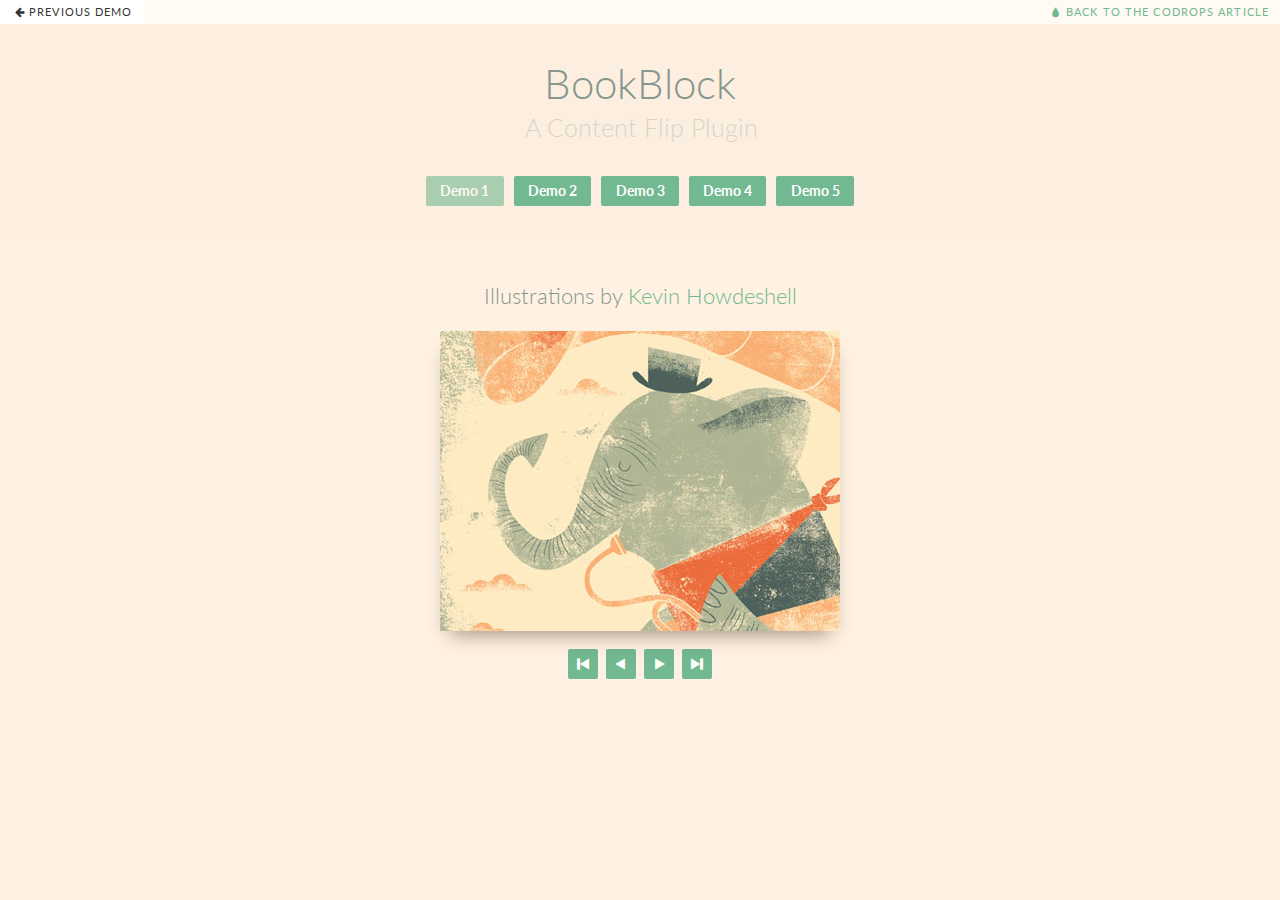
<file: libraries/BookBlock/index.html>
<!DOCTYPE html>
<html lang="en" class="no-js demo-1">
	<head>
		<meta charset="UTF-8" />
		<meta http-equiv="X-UA-Compatible" content="IE=edge,chrome=1"> 
		<meta name="viewport" content="width=device-width, initial-scale=1.0"> 
		<title>BookBlock: A Content Flip Plugin - Demo 1</title>
		<meta name="description" content="Bookblock: A Content Flip Plugin - Demo 1" />
		<meta name="keywords" content="javascript, jquery, plugin, css3, flip, page, 3d, booklet, book, perspective" />
		<meta name="author" content="Codrops" />
		<link rel="shortcut icon" href="../favicon.ico"> 
		<link rel="stylesheet" type="text/css" href="css/default.css" />
		<link rel="stylesheet" type="text/css" href="css/bookblock.css" />
		<!-- custom demo style -->
		<link rel="stylesheet" type="text/css" href="css/demo1.css" />
		<script src="js/modernizr.custom.js"></script>
	</head>
	<body>
		<div class="container">
			<!-- Top Navigation -->
			<div class="codrops-top clearfix">
				<a class="codrops-icon codrops-icon-prev" href="http://tympanus.net/codrops/2012/08/29/multiple-area-charts-with-d3-js/"><span>Previous Demo</span></a>
				<span class="right"><a class="codrops-icon codrops-icon-drop" href="http://tympanus.net/codrops/2012/09/03/bookblock-a-content-flip-plugin/"><span>Back to the Codrops Article</span></a></span>
			</div>
			<header>
				<h1>BookBlock <span>A Content Flip Plugin</span></h1>	
				<nav class="codrops-demos">
					<a class="current-demo" href="index.html">Demo 1</a>
					<a href="index2.html">Demo 2</a>
					<a href="index3.html">Demo 3</a>
					<a href="index4.html">Demo 4</a>
					<a href="index5.html">Demo 5</a>
				</nav>
			</header>
			<div class="main clearfix">
				<div class="bb-custom-wrapper">
					<h3>Illustrations by <a href="http://dribbble.com/kevinhowdeshell">Kevin Howdeshell</a></h3>
					<div id="bb-bookblock" class="bb-bookblock">
						<div class="bb-item">
							<a href="http://drbl.in/bKVq"><img src="images/demo1/1.jpg" alt="image01"/></a>
						</div>
						<div class="bb-item">
							<a href="http://drbl.in/ciTX"><img src="images/demo1/2.jpg" alt="image02"/></a>
						</div>
						<div class="bb-item">
							<a href="http://drbl.in/cLHx"><img src="images/demo1/3.jpg" alt="image03"/></a>
						</div>
						<div class="bb-item">
							<a href="http://drbl.in/bAfn"><img src="images/demo1/4.jpg" alt="image04"/></a>
						</div>
						<div class="bb-item">
							<a href="http://drbl.in/dcbE"><img src="images/demo1/5.jpg" alt="image05"/></a>
						</div>
					</div>
					<nav>
						<a id="bb-nav-first" href="#" class="bb-custom-icon bb-custom-icon-first">First page</a>
						<a id="bb-nav-prev" href="#" class="bb-custom-icon bb-custom-icon-arrow-left">Previous</a>
						<a id="bb-nav-next" href="#" class="bb-custom-icon bb-custom-icon-arrow-right">Next</a>
						<a id="bb-nav-last" href="#" class="bb-custom-icon bb-custom-icon-last">Last page</a>
					</nav>
				</div>
			</div>
		</div><!-- /container -->
		<script src="https://ajax.googleapis.com/ajax/libs/jquery/1.9.1/jquery.min.js"></script>
		<script src="js/jquerypp.custom.js"></script>
		<script src="js/jquery.bookblock.js"></script>
		<script>
			var Page = (function() {
				
				var config = {
						$bookBlock : $( '#bb-bookblock' ),
						$navNext : $( '#bb-nav-next' ),
						$navPrev : $( '#bb-nav-prev' ),
						$navFirst : $( '#bb-nav-first' ),
						$navLast : $( '#bb-nav-last' )
					},
					init = function() {
						config.$bookBlock.bookblock( {
							speed : 800,
							shadowSides : 0.8,
							shadowFlip : 0.7
						} );
						initEvents();
					},
					initEvents = function() {
						
						var $slides = config.$bookBlock.children();

						// add navigation events
						config.$navNext.on( 'click touchstart', function() {
							config.$bookBlock.bookblock( 'next' );
							return false;
						} );

						config.$navPrev.on( 'click touchstart', function() {
							config.$bookBlock.bookblock( 'prev' );
							return false;
						} );

						config.$navFirst.on( 'click touchstart', function() {
							config.$bookBlock.bookblock( 'first' );
							return false;
						} );

						config.$navLast.on( 'click touchstart', function() {
							config.$bookBlock.bookblock( 'last' );
							return false;
						} );
						
						// add swipe events
						$slides.on( {
							'swipeleft' : function( event ) {
								config.$bookBlock.bookblock( 'next' );
								return false;
							},
							'swiperight' : function( event ) {
								config.$bookBlock.bookblock( 'prev' );
								return false;
							}
						} );

						// add keyboard events
						$( document ).keydown( function(e) {
							var keyCode = e.keyCode || e.which,
								arrow = {
									left : 37,
									up : 38,
									right : 39,
									down : 40
								};

							switch (keyCode) {
								case arrow.left:
									config.$bookBlock.bookblock( 'prev' );
									break;
								case arrow.right:
									config.$bookBlock.bookblock( 'next' );
									break;
							}
						} );
					};

					return { init : init };

			})();
		</script>
		<script>
				Page.init();
		</script>
	</body>
</html>
</file>
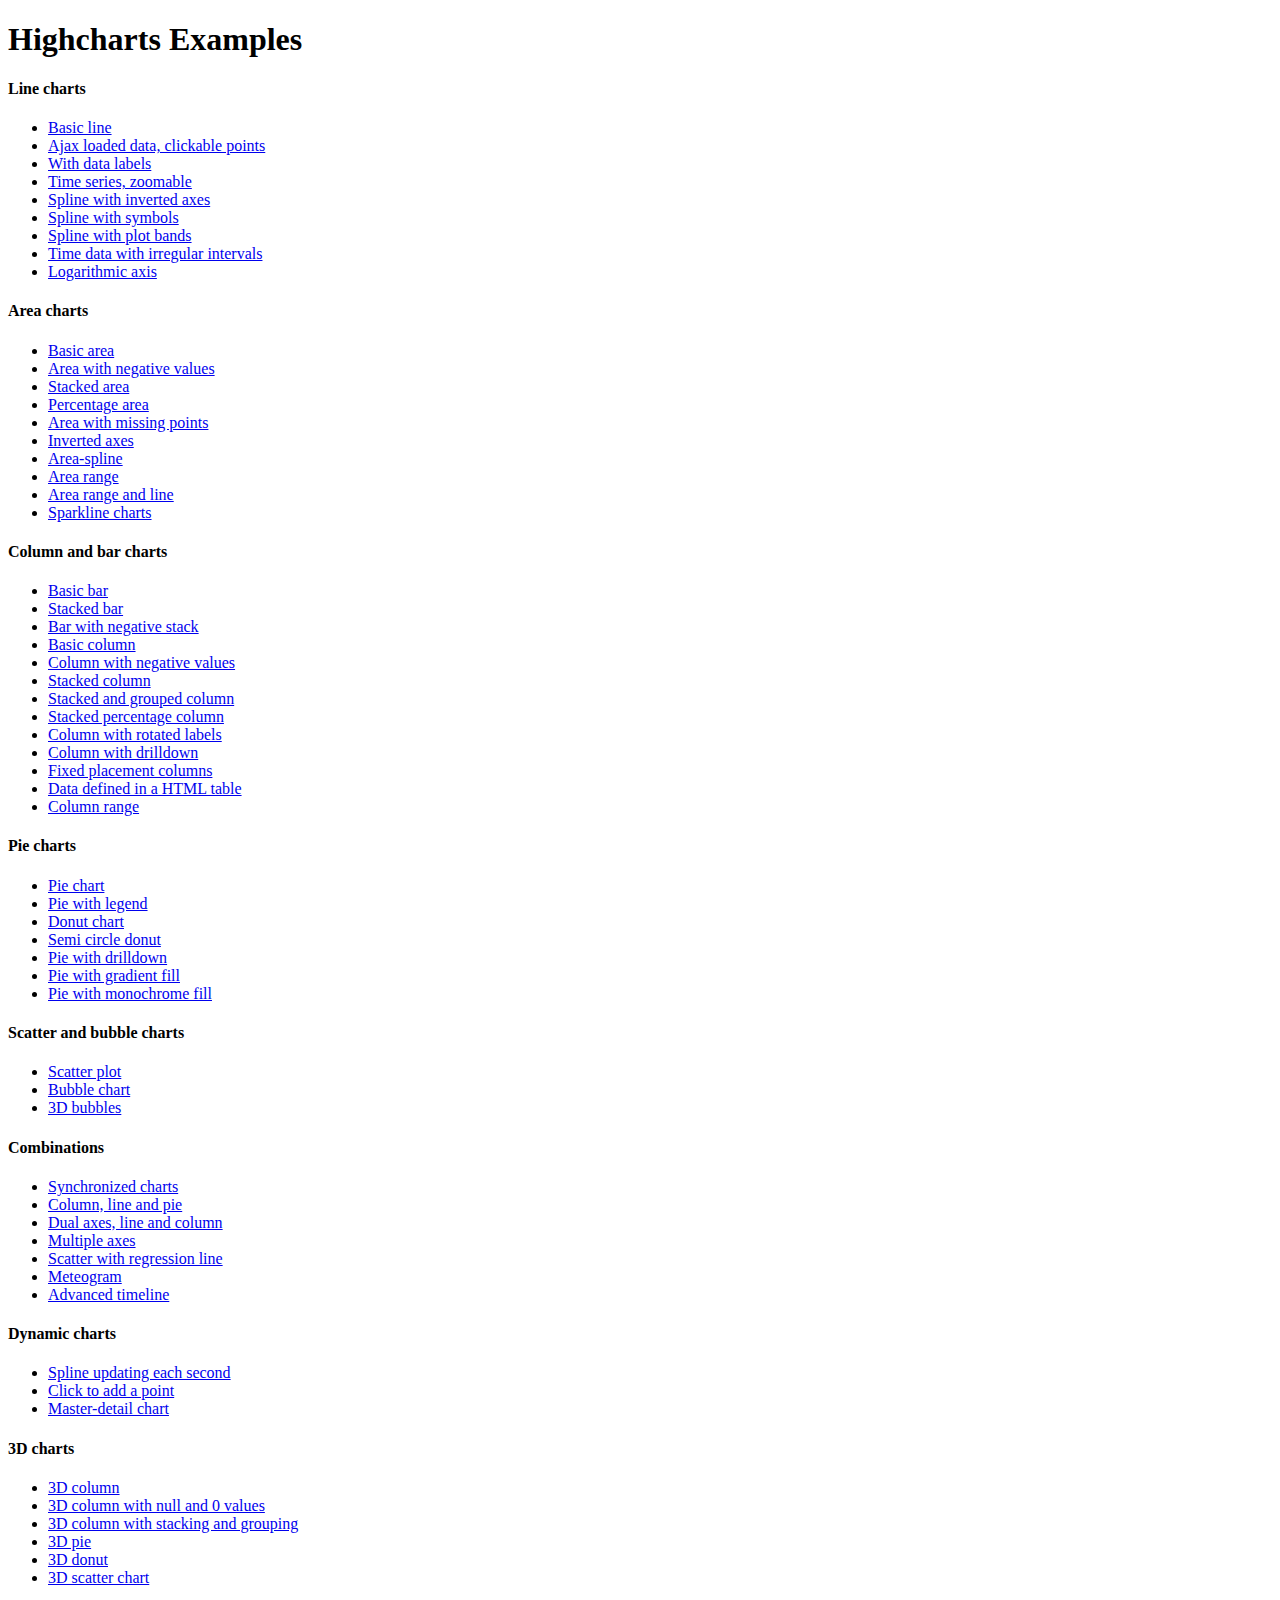
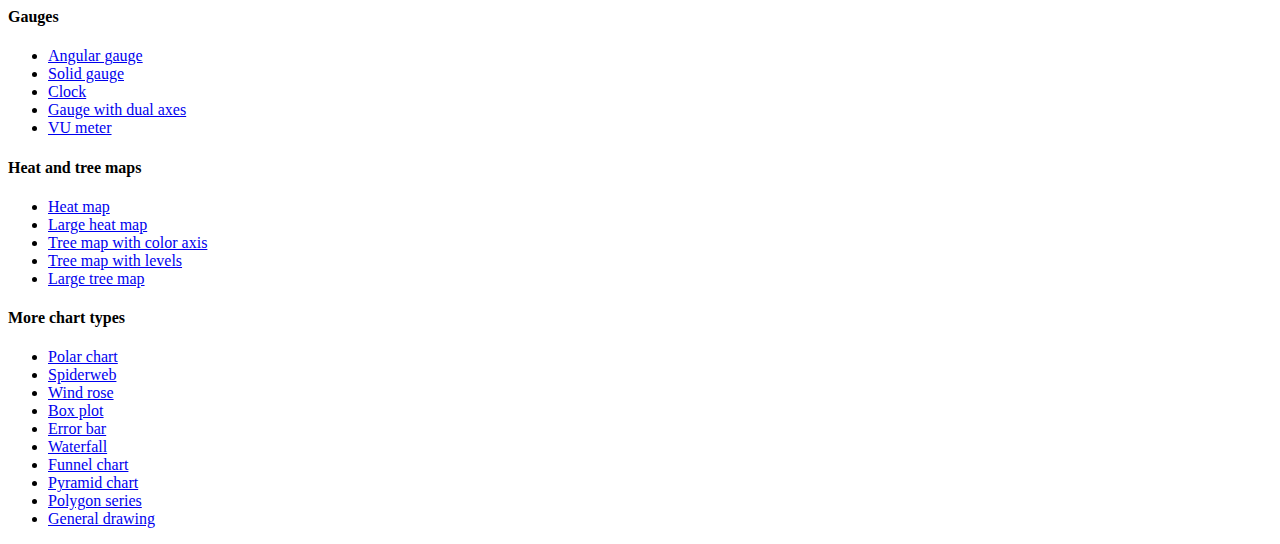
<file: libraries/highcharts-4.1.9/index.htm>
<!DOCTYPE HTML PUBLIC "-//W3C//DTD HTML 4.01//EN" "http://www.w3.org/TR/html4/strict.dtd">
<html>
	<head>
		<meta http-equiv="Content-Type" content="text/html; charset=utf-8" />
		<title>Highcharts Examples</title>
	</head>
	<body>
		<h1>Highcharts Examples</h1>
		<h4>Line charts</h4>
		<ul>
			<li><a href="examples/line-basic/index.htm">Basic line</a></li>
			<li><a href="examples/line-ajax/index.htm">Ajax loaded data, clickable points</a></li>
			<li><a href="examples/line-labels/index.htm">With data labels</a></li>
			<li><a href="examples/line-time-series/index.htm">Time series, zoomable</a></li>
			<li><a href="examples/spline-inverted/index.htm">Spline with inverted axes</a></li>
			<li><a href="examples/spline-symbols/index.htm">Spline with symbols</a></li>
			<li><a href="examples/spline-plot-bands/index.htm">Spline with plot bands</a></li>
			<li><a href="examples/spline-irregular-time/index.htm">Time data with irregular intervals</a></li>
			<li><a href="examples/line-log-axis/index.htm">Logarithmic axis</a></li>
		</ul>
		<h4>Area charts</h4>
		<ul>
			<li><a href="examples/area-basic/index.htm">Basic area</a></li>
			<li><a href="examples/area-negative/index.htm">Area with negative values</a></li>
			<li><a href="examples/area-stacked/index.htm">Stacked area</a></li>
			<li><a href="examples/area-stacked-percent/index.htm">Percentage area</a></li>
			<li><a href="examples/area-missing/index.htm">Area with missing points</a></li>
			<li><a href="examples/area-inverted/index.htm">Inverted axes</a></li>
			<li><a href="examples/areaspline/index.htm">Area-spline</a></li>
			<li><a href="examples/arearange/index.htm">Area range</a></li>
			<li><a href="examples/arearange-line/index.htm">Area range and line</a></li>
			<li><a href="examples/sparkline/index.htm">Sparkline charts</a></li>
		</ul>
		<h4>Column and bar charts</h4>
		<ul>
			<li><a href="examples/bar-basic/index.htm">Basic bar</a></li>
			<li><a href="examples/bar-stacked/index.htm">Stacked bar</a></li>
			<li><a href="examples/bar-negative-stack/index.htm">Bar with negative stack</a></li>
			<li><a href="examples/column-basic/index.htm">Basic column</a></li>
			<li><a href="examples/column-negative/index.htm">Column with negative values</a></li>
			<li><a href="examples/column-stacked/index.htm">Stacked column</a></li>
			<li><a href="examples/column-stacked-and-grouped/index.htm">Stacked and grouped column</a></li>
			<li><a href="examples/column-stacked-percent/index.htm">Stacked percentage column</a></li>
			<li><a href="examples/column-rotated-labels/index.htm">Column with rotated labels</a></li>
			<li><a href="examples/column-drilldown/index.htm">Column with drilldown</a></li>
			<li><a href="examples/column-placement/index.htm">Fixed placement columns</a></li>
			<li><a href="examples/column-parsed/index.htm">Data defined in a HTML table</a></li>
			<li><a href="examples/columnrange/index.htm">Column range</a></li>
		</ul>
		<h4>Pie charts</h4>
		<ul>
			<li><a href="examples/pie-basic/index.htm">Pie chart</a></li>
			<li><a href="examples/pie-legend/index.htm">Pie with legend</a></li>
			<li><a href="examples/pie-donut/index.htm">Donut chart</a></li>
			<li><a href="examples/pie-semi-circle/index.htm">Semi circle donut</a></li>
			<li><a href="examples/pie-drilldown/index.htm">Pie with drilldown</a></li>
			<li><a href="examples/pie-gradient/index.htm">Pie with gradient fill</a></li>
			<li><a href="examples/pie-monochrome/index.htm">Pie with monochrome fill</a></li>
		</ul>
		<h4>Scatter and bubble charts</h4>
		<ul>
			<li><a href="examples/scatter/index.htm">Scatter plot</a></li>
			<li><a href="examples/bubble/index.htm">Bubble chart</a></li>
			<li><a href="examples/bubble-3d/index.htm">3D bubbles</a></li>
		</ul>
		<h4>Combinations</h4>
		<ul>
			<li><a href="examples/synchronized-charts/index.htm">Synchronized charts</a></li>
			<li><a href="examples/combo/index.htm">Column, line and pie</a></li>
			<li><a href="examples/combo-dual-axes/index.htm">Dual axes, line and column</a></li>
			<li><a href="examples/combo-multi-axes/index.htm">Multiple axes</a></li>
			<li><a href="examples/combo-regression/index.htm">Scatter with regression line</a></li>
			<li><a href="examples/combo-meteogram/index.htm">Meteogram</a></li>
			<li><a href="examples/combo-timeline/index.htm">Advanced timeline</a></li>
		</ul>
		<h4>Dynamic charts</h4>
		<ul>
			<li><a href="examples/dynamic-update/index.htm">Spline updating each second</a></li>
			<li><a href="examples/dynamic-click-to-add/index.htm">Click to add a point</a></li>
			<li><a href="examples/dynamic-master-detail/index.htm">Master-detail chart</a></li>
		</ul>
		<h4>3D charts</h4>
		<ul>
			<li><a href="examples/3d-column-interactive/index.htm">3D column</a></li>
			<li><a href="examples/3d-column-null-values/index.htm">3D column with null and 0 values</a></li>
			<li><a href="examples/3d-column-stacking-grouping/index.htm">3D column with stacking and grouping</a></li>
			<li><a href="examples/3d-pie/index.htm">3D pie</a></li>
			<li><a href="examples/3d-pie-donut/index.htm">3D donut</a></li>
			<li><a href="examples/3d-scatter-draggable/index.htm">3D scatter chart</a></li>
		</ul>
		<h4>Gauges</h4>
		<ul>
			<li><a href="examples/gauge-speedometer/index.htm">Angular gauge</a></li>
			<li><a href="examples/gauge-solid/index.htm">Solid gauge</a></li>
			<li><a href="examples/gauge-clock/index.htm">Clock</a></li>
			<li><a href="examples/gauge-dual/index.htm">Gauge with dual axes</a></li>
			<li><a href="examples/gauge-vu-meter/index.htm">VU meter</a></li>
		</ul>
		<h4>Heat and tree maps</h4>
		<ul>
			<li><a href="examples/heatmap/index.htm">Heat map</a></li>
			<li><a href="examples/heatmap-canvas/index.htm">Large heat map</a></li>
			<li><a href="examples/treemap-coloraxis/index.htm">Tree map with color axis</a></li>
			<li><a href="examples/treemap-with-levels/index.htm">Tree map with levels</a></li>
			<li><a href="examples/treemap-large-dataset/index.htm">Large tree map</a></li>
		</ul>
		<h4>More chart types</h4>
		<ul>
			<li><a href="examples/polar/index.htm">Polar chart</a></li>
			<li><a href="examples/polar-spider/index.htm">Spiderweb</a></li>
			<li><a href="examples/polar-wind-rose/index.htm">Wind rose</a></li>
			<li><a href="examples/box-plot/index.htm">Box plot</a></li>
			<li><a href="examples/error-bar/index.htm">Error bar</a></li>
			<li><a href="examples/waterfall/index.htm">Waterfall</a></li>
			<li><a href="examples/funnel/index.htm">Funnel chart</a></li>
			<li><a href="examples/pyramid/index.htm">Pyramid chart</a></li>
			<li><a href="examples/polygon/index.htm">Polygon series</a></li>
			<li><a href="examples/renderer/index.htm">General drawing</a></li>
		</ul>
	</body>
</html>
</file>
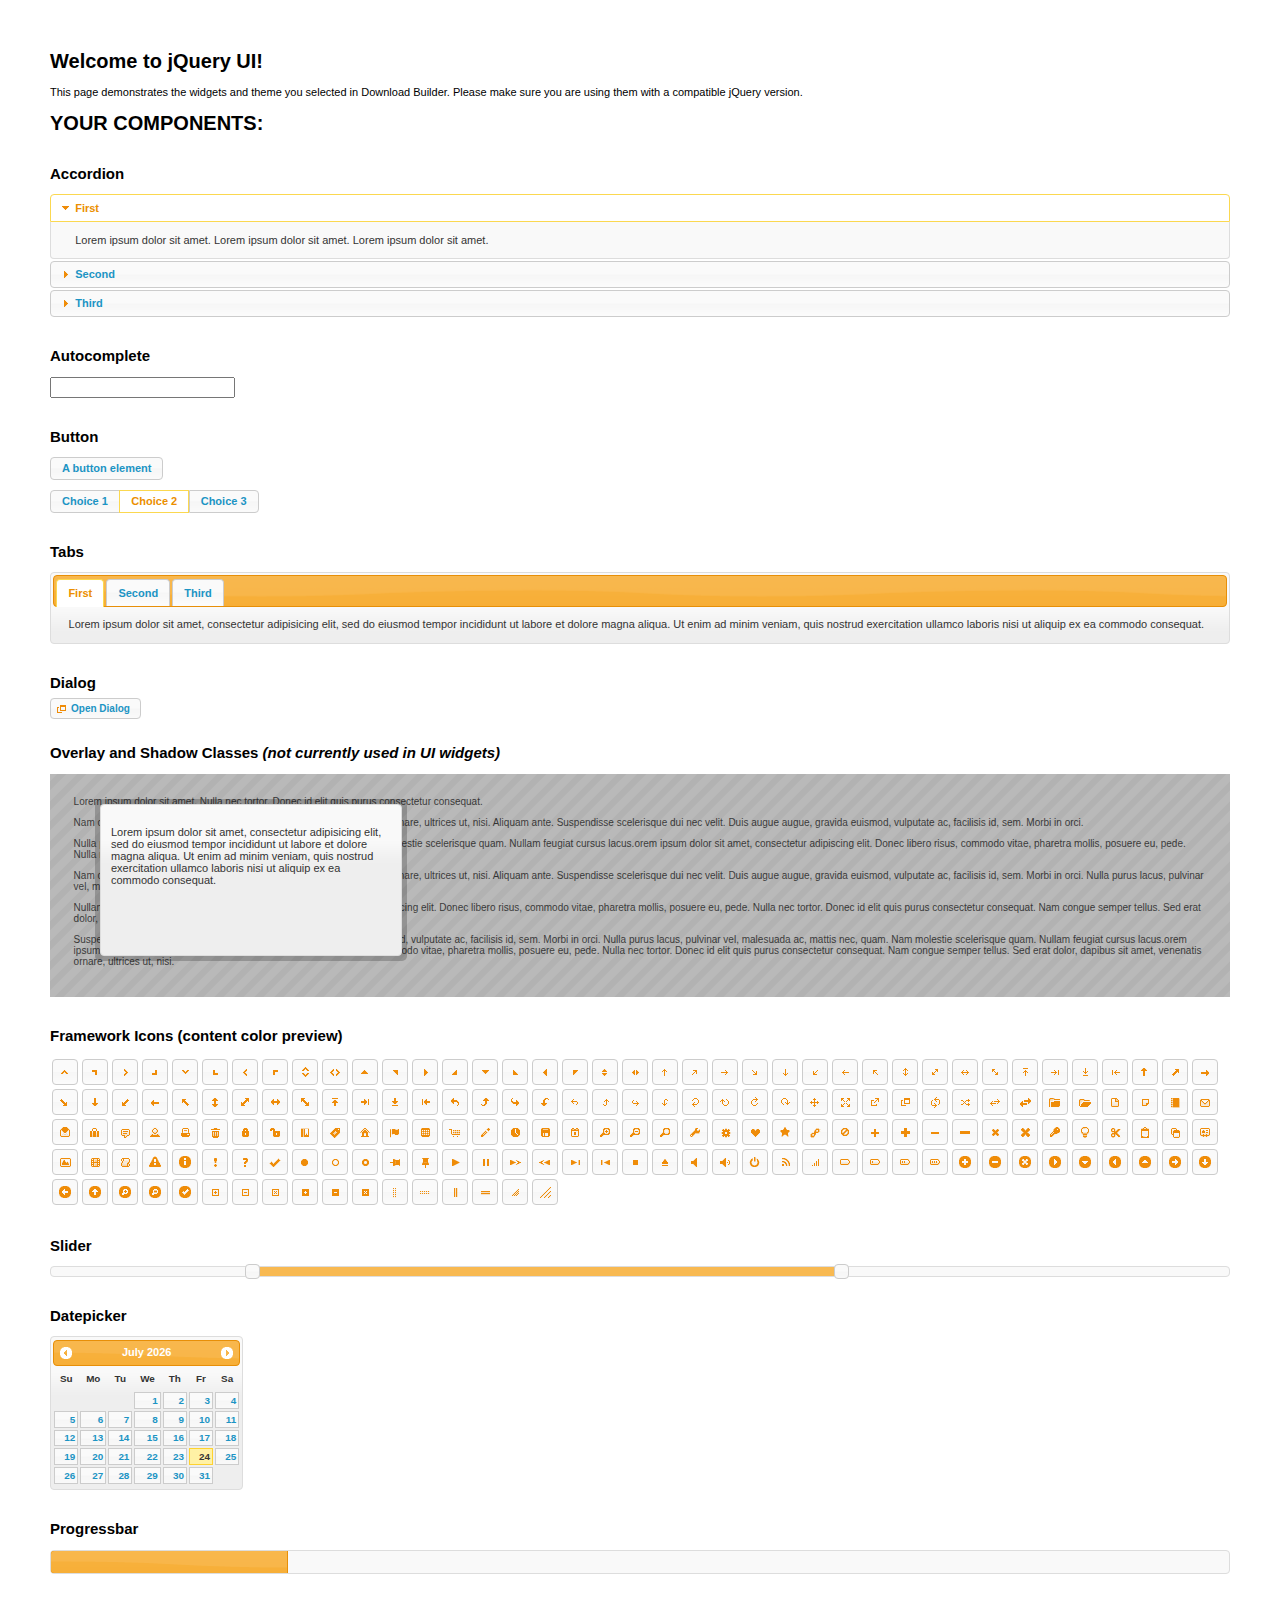
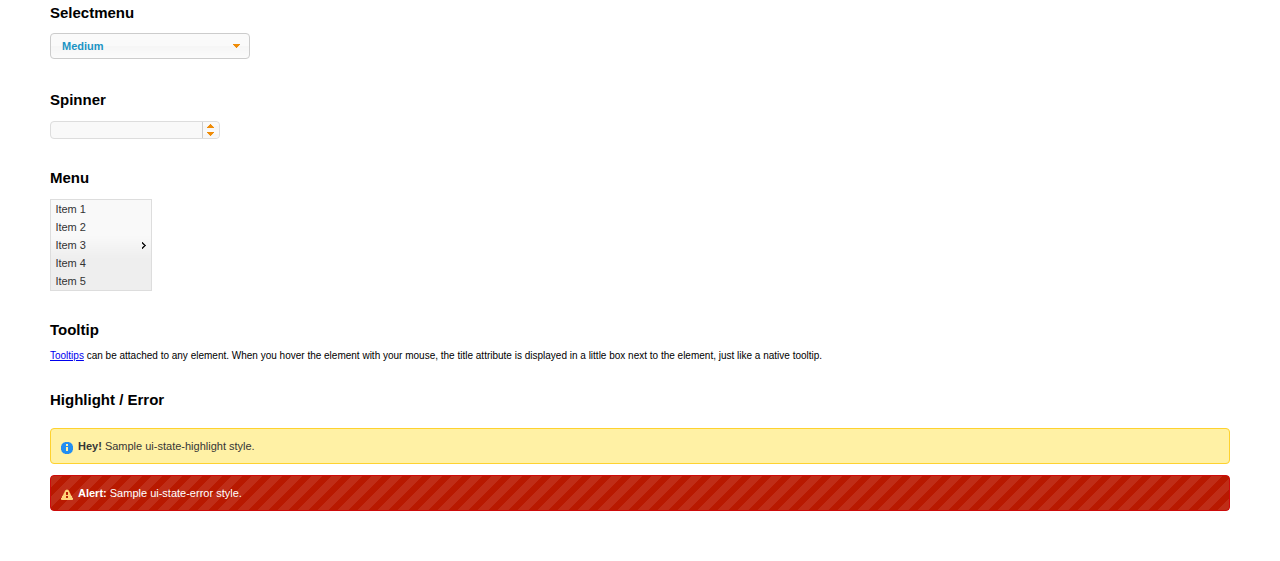
<file: libraries/jquery-ui/index.html>
<!doctype html>
<html lang="us">
<head>
	<meta charset="utf-8">
	<title>jQuery UI Example Page</title>
	<link href="jquery-ui.css" rel="stylesheet">
	<style>
	body{
		font: 62.5% "Trebuchet MS", sans-serif;
		margin: 50px;
	}
	.demoHeaders {
		margin-top: 2em;
	}
	#dialog-link {
		padding: .4em 1em .4em 20px;
		text-decoration: none;
		position: relative;
	}
	#dialog-link span.ui-icon {
		margin: 0 5px 0 0;
		position: absolute;
		left: .2em;
		top: 50%;
		margin-top: -8px;
	}
	#icons {
		margin: 0;
		padding: 0;
	}
	#icons li {
		margin: 2px;
		position: relative;
		padding: 4px 0;
		cursor: pointer;
		float: left;
		list-style: none;
	}
	#icons span.ui-icon {
		float: left;
		margin: 0 4px;
	}
	.fakewindowcontain .ui-widget-overlay {
		position: absolute;
	}
	select {
		width: 200px;
	}
	</style>
</head>
<body>

<h1>Welcome to jQuery UI!</h1>

<div class="ui-widget">
	<p>This page demonstrates the widgets and theme you selected in Download Builder. Please make sure you are using them with a compatible jQuery version.</p>
</div>

<h1>YOUR COMPONENTS:</h1>


<!-- Accordion -->
<h2 class="demoHeaders">Accordion</h2>
<div id="accordion">
	<h3>First</h3>
	<div>Lorem ipsum dolor sit amet. Lorem ipsum dolor sit amet. Lorem ipsum dolor sit amet.</div>
	<h3>Second</h3>
	<div>Phasellus mattis tincidunt nibh.</div>
	<h3>Third</h3>
	<div>Nam dui erat, auctor a, dignissim quis.</div>
</div>



<!-- Autocomplete -->
<h2 class="demoHeaders">Autocomplete</h2>
<div>
	<input id="autocomplete" title="type &quot;a&quot;">
</div>



<!-- Button -->
<h2 class="demoHeaders">Button</h2>
<button id="button">A button element</button>
<form style="margin-top: 1em;">
	<div id="radioset">
		<input type="radio" id="radio1" name="radio"><label for="radio1">Choice 1</label>
		<input type="radio" id="radio2" name="radio" checked="checked"><label for="radio2">Choice 2</label>
		<input type="radio" id="radio3" name="radio"><label for="radio3">Choice 3</label>
	</div>
</form>



<!-- Tabs -->
<h2 class="demoHeaders">Tabs</h2>
<div id="tabs">
	<ul>
		<li><a href="#tabs-1">First</a></li>
		<li><a href="#tabs-2">Second</a></li>
		<li><a href="#tabs-3">Third</a></li>
	</ul>
	<div id="tabs-1">Lorem ipsum dolor sit amet, consectetur adipisicing elit, sed do eiusmod tempor incididunt ut labore et dolore magna aliqua. Ut enim ad minim veniam, quis nostrud exercitation ullamco laboris nisi ut aliquip ex ea commodo consequat.</div>
	<div id="tabs-2">Phasellus mattis tincidunt nibh. Cras orci urna, blandit id, pretium vel, aliquet ornare, felis. Maecenas scelerisque sem non nisl. Fusce sed lorem in enim dictum bibendum.</div>
	<div id="tabs-3">Nam dui erat, auctor a, dignissim quis, sollicitudin eu, felis. Pellentesque nisi urna, interdum eget, sagittis et, consequat vestibulum, lacus. Mauris porttitor ullamcorper augue.</div>
</div>



<!-- Dialog NOTE: Dialog is not generated by UI in this demo so it can be visually styled in themeroller-->
<h2 class="demoHeaders">Dialog</h2>
<p><a href="#" id="dialog-link" class="ui-state-default ui-corner-all"><span class="ui-icon ui-icon-newwin"></span>Open Dialog</a></p>

<h2 class="demoHeaders">Overlay and Shadow Classes <em>(not currently used in UI widgets)</em></h2>
<div style="position: relative; width: 96%; height: 200px; padding:1% 2%; overflow:hidden;" class="fakewindowcontain">
	<p>Lorem ipsum dolor sit amet,  Nulla nec tortor. Donec id elit quis purus consectetur consequat. </p><p>Nam congue semper tellus. Sed erat dolor, dapibus sit amet, venenatis ornare, ultrices ut, nisi. Aliquam ante. Suspendisse scelerisque dui nec velit. Duis augue augue, gravida euismod, vulputate ac, facilisis id, sem. Morbi in orci. </p><p>Nulla purus lacus, pulvinar vel, malesuada ac, mattis nec, quam. Nam molestie scelerisque quam. Nullam feugiat cursus lacus.orem ipsum dolor sit amet, consectetur adipiscing elit. Donec libero risus, commodo vitae, pharetra mollis, posuere eu, pede. Nulla nec tortor. Donec id elit quis purus consectetur consequat. </p><p>Nam congue semper tellus. Sed erat dolor, dapibus sit amet, venenatis ornare, ultrices ut, nisi. Aliquam ante. Suspendisse scelerisque dui nec velit. Duis augue augue, gravida euismod, vulputate ac, facilisis id, sem. Morbi in orci. Nulla purus lacus, pulvinar vel, malesuada ac, mattis nec, quam. Nam molestie scelerisque quam. </p><p>Nullam feugiat cursus lacus.orem ipsum dolor sit amet, consectetur adipiscing elit. Donec libero risus, commodo vitae, pharetra mollis, posuere eu, pede. Nulla nec tortor. Donec id elit quis purus consectetur consequat. Nam congue semper tellus. Sed erat dolor, dapibus sit amet, venenatis ornare, ultrices ut, nisi. Aliquam ante. </p><p>Suspendisse scelerisque dui nec velit. Duis augue augue, gravida euismod, vulputate ac, facilisis id, sem. Morbi in orci. Nulla purus lacus, pulvinar vel, malesuada ac, mattis nec, quam. Nam molestie scelerisque quam. Nullam feugiat cursus lacus.orem ipsum dolor sit amet, consectetur adipiscing elit. Donec libero risus, commodo vitae, pharetra mollis, posuere eu, pede. Nulla nec tortor. Donec id elit quis purus consectetur consequat. Nam congue semper tellus. Sed erat dolor, dapibus sit amet, venenatis ornare, ultrices ut, nisi. </p>

	<!-- ui-dialog -->
	<div class="ui-overlay"><div class="ui-widget-overlay"></div><div class="ui-widget-shadow ui-corner-all" style="width: 302px; height: 152px; position: absolute; left: 50px; top: 30px;"></div></div>
	<div style="position: absolute; width: 280px; height: 130px;left: 50px; top: 30px; padding: 10px;" class="ui-widget ui-widget-content ui-corner-all">
		<div class="ui-dialog-content ui-widget-content" style="background: none; border: 0;">
			<p>Lorem ipsum dolor sit amet, consectetur adipisicing elit, sed do eiusmod tempor incididunt ut labore et dolore magna aliqua. Ut enim ad minim veniam, quis nostrud exercitation ullamco laboris nisi ut aliquip ex ea commodo consequat.</p>
		</div>
	</div>

</div>

<!-- ui-dialog -->
<div id="dialog" title="Dialog Title">
	<p>Lorem ipsum dolor sit amet, consectetur adipisicing elit, sed do eiusmod tempor incididunt ut labore et dolore magna aliqua. Ut enim ad minim veniam, quis nostrud exercitation ullamco laboris nisi ut aliquip ex ea commodo consequat.</p>
</div>



<h2 class="demoHeaders">Framework Icons (content color preview)</h2>
<ul id="icons" class="ui-widget ui-helper-clearfix">
	<li class="ui-state-default ui-corner-all" title=".ui-icon-carat-1-n"><span class="ui-icon ui-icon-carat-1-n"></span></li>
	<li class="ui-state-default ui-corner-all" title=".ui-icon-carat-1-ne"><span class="ui-icon ui-icon-carat-1-ne"></span></li>
	<li class="ui-state-default ui-corner-all" title=".ui-icon-carat-1-e"><span class="ui-icon ui-icon-carat-1-e"></span></li>
	<li class="ui-state-default ui-corner-all" title=".ui-icon-carat-1-se"><span class="ui-icon ui-icon-carat-1-se"></span></li>
	<li class="ui-state-default ui-corner-all" title=".ui-icon-carat-1-s"><span class="ui-icon ui-icon-carat-1-s"></span></li>
	<li class="ui-state-default ui-corner-all" title=".ui-icon-carat-1-sw"><span class="ui-icon ui-icon-carat-1-sw"></span></li>
	<li class="ui-state-default ui-corner-all" title=".ui-icon-carat-1-w"><span class="ui-icon ui-icon-carat-1-w"></span></li>
	<li class="ui-state-default ui-corner-all" title=".ui-icon-carat-1-nw"><span class="ui-icon ui-icon-carat-1-nw"></span></li>
	<li class="ui-state-default ui-corner-all" title=".ui-icon-carat-2-n-s"><span class="ui-icon ui-icon-carat-2-n-s"></span></li>
	<li class="ui-state-default ui-corner-all" title=".ui-icon-carat-2-e-w"><span class="ui-icon ui-icon-carat-2-e-w"></span></li>
	<li class="ui-state-default ui-corner-all" title=".ui-icon-triangle-1-n"><span class="ui-icon ui-icon-triangle-1-n"></span></li>
	<li class="ui-state-default ui-corner-all" title=".ui-icon-triangle-1-ne"><span class="ui-icon ui-icon-triangle-1-ne"></span></li>
	<li class="ui-state-default ui-corner-all" title=".ui-icon-triangle-1-e"><span class="ui-icon ui-icon-triangle-1-e"></span></li>
	<li class="ui-state-default ui-corner-all" title=".ui-icon-triangle-1-se"><span class="ui-icon ui-icon-triangle-1-se"></span></li>
	<li class="ui-state-default ui-corner-all" title=".ui-icon-triangle-1-s"><span class="ui-icon ui-icon-triangle-1-s"></span></li>
	<li class="ui-state-default ui-corner-all" title=".ui-icon-triangle-1-sw"><span class="ui-icon ui-icon-triangle-1-sw"></span></li>
	<li class="ui-state-default ui-corner-all" title=".ui-icon-triangle-1-w"><span class="ui-icon ui-icon-triangle-1-w"></span></li>
	<li class="ui-state-default ui-corner-all" title=".ui-icon-triangle-1-nw"><span class="ui-icon ui-icon-triangle-1-nw"></span></li>
	<li class="ui-state-default ui-corner-all" title=".ui-icon-triangle-2-n-s"><span class="ui-icon ui-icon-triangle-2-n-s"></span></li>
	<li class="ui-state-default ui-corner-all" title=".ui-icon-triangle-2-e-w"><span class="ui-icon ui-icon-triangle-2-e-w"></span></li>
	<li class="ui-state-default ui-corner-all" title=".ui-icon-arrow-1-n"><span class="ui-icon ui-icon-arrow-1-n"></span></li>
	<li class="ui-state-default ui-corner-all" title=".ui-icon-arrow-1-ne"><span class="ui-icon ui-icon-arrow-1-ne"></span></li>
	<li class="ui-state-default ui-corner-all" title=".ui-icon-arrow-1-e"><span class="ui-icon ui-icon-arrow-1-e"></span></li>
	<li class="ui-state-default ui-corner-all" title=".ui-icon-arrow-1-se"><span class="ui-icon ui-icon-arrow-1-se"></span></li>
	<li class="ui-state-default ui-corner-all" title=".ui-icon-arrow-1-s"><span class="ui-icon ui-icon-arrow-1-s"></span></li>
	<li class="ui-state-default ui-corner-all" title=".ui-icon-arrow-1-sw"><span class="ui-icon ui-icon-arrow-1-sw"></span></li>
	<li class="ui-state-default ui-corner-all" title=".ui-icon-arrow-1-w"><span class="ui-icon ui-icon-arrow-1-w"></span></li>
	<li class="ui-state-default ui-corner-all" title=".ui-icon-arrow-1-nw"><span class="ui-icon ui-icon-arrow-1-nw"></span></li>
	<li class="ui-state-default ui-corner-all" title=".ui-icon-arrow-2-n-s"><span class="ui-icon ui-icon-arrow-2-n-s"></span></li>
	<li class="ui-state-default ui-corner-all" title=".ui-icon-arrow-2-ne-sw"><span class="ui-icon ui-icon-arrow-2-ne-sw"></span></li>
	<li class="ui-state-default ui-corner-all" title=".ui-icon-arrow-2-e-w"><span class="ui-icon ui-icon-arrow-2-e-w"></span></li>
	<li class="ui-state-default ui-corner-all" title=".ui-icon-arrow-2-se-nw"><span class="ui-icon ui-icon-arrow-2-se-nw"></span></li>
	<li class="ui-state-default ui-corner-all" title=".ui-icon-arrowstop-1-n"><span class="ui-icon ui-icon-arrowstop-1-n"></span></li>
	<li class="ui-state-default ui-corner-all" title=".ui-icon-arrowstop-1-e"><span class="ui-icon ui-icon-arrowstop-1-e"></span></li>
	<li class="ui-state-default ui-corner-all" title=".ui-icon-arrowstop-1-s"><span class="ui-icon ui-icon-arrowstop-1-s"></span></li>
	<li class="ui-state-default ui-corner-all" title=".ui-icon-arrowstop-1-w"><span class="ui-icon ui-icon-arrowstop-1-w"></span></li>
	<li class="ui-state-default ui-corner-all" title=".ui-icon-arrowthick-1-n"><span class="ui-icon ui-icon-arrowthick-1-n"></span></li>
	<li class="ui-state-default ui-corner-all" title=".ui-icon-arrowthick-1-ne"><span class="ui-icon ui-icon-arrowthick-1-ne"></span></li>
	<li class="ui-state-default ui-corner-all" title=".ui-icon-arrowthick-1-e"><span class="ui-icon ui-icon-arrowthick-1-e"></span></li>
	<li class="ui-state-default ui-corner-all" title=".ui-icon-arrowthick-1-se"><span class="ui-icon ui-icon-arrowthick-1-se"></span></li>
	<li class="ui-state-default ui-corner-all" title=".ui-icon-arrowthick-1-s"><span class="ui-icon ui-icon-arrowthick-1-s"></span></li>
	<li class="ui-state-default ui-corner-all" title=".ui-icon-arrowthick-1-sw"><span class="ui-icon ui-icon-arrowthick-1-sw"></span></li>
	<li class="ui-state-default ui-corner-all" title=".ui-icon-arrowthick-1-w"><span class="ui-icon ui-icon-arrowthick-1-w"></span></li>
	<li class="ui-state-default ui-corner-all" title=".ui-icon-arrowthick-1-nw"><span class="ui-icon ui-icon-arrowthick-1-nw"></span></li>
	<li class="ui-state-default ui-corner-all" title=".ui-icon-arrowthick-2-n-s"><span class="ui-icon ui-icon-arrowthick-2-n-s"></span></li>
	<li class="ui-state-default ui-corner-all" title=".ui-icon-arrowthick-2-ne-sw"><span class="ui-icon ui-icon-arrowthick-2-ne-sw"></span></li>
	<li class="ui-state-default ui-corner-all" title=".ui-icon-arrowthick-2-e-w"><span class="ui-icon ui-icon-arrowthick-2-e-w"></span></li>
	<li class="ui-state-default ui-corner-all" title=".ui-icon-arrowthick-2-se-nw"><span class="ui-icon ui-icon-arrowthick-2-se-nw"></span></li>
	<li class="ui-state-default ui-corner-all" title=".ui-icon-arrowthickstop-1-n"><span class="ui-icon ui-icon-arrowthickstop-1-n"></span></li>
	<li class="ui-state-default ui-corner-all" title=".ui-icon-arrowthickstop-1-e"><span class="ui-icon ui-icon-arrowthickstop-1-e"></span></li>
	<li class="ui-state-default ui-corner-all" title=".ui-icon-arrowthickstop-1-s"><span class="ui-icon ui-icon-arrowthickstop-1-s"></span></li>
	<li class="ui-state-default ui-corner-all" title=".ui-icon-arrowthickstop-1-w"><span class="ui-icon ui-icon-arrowthickstop-1-w"></span></li>
	<li class="ui-state-default ui-corner-all" title=".ui-icon-arrowreturnthick-1-w"><span class="ui-icon ui-icon-arrowreturnthick-1-w"></span></li>
	<li class="ui-state-default ui-corner-all" title=".ui-icon-arrowreturnthick-1-n"><span class="ui-icon ui-icon-arrowreturnthick-1-n"></span></li>
	<li class="ui-state-default ui-corner-all" title=".ui-icon-arrowreturnthick-1-e"><span class="ui-icon ui-icon-arrowreturnthick-1-e"></span></li>
	<li class="ui-state-default ui-corner-all" title=".ui-icon-arrowreturnthick-1-s"><span class="ui-icon ui-icon-arrowreturnthick-1-s"></span></li>
	<li class="ui-state-default ui-corner-all" title=".ui-icon-arrowreturn-1-w"><span class="ui-icon ui-icon-arrowreturn-1-w"></span></li>
	<li class="ui-state-default ui-corner-all" title=".ui-icon-arrowreturn-1-n"><span class="ui-icon ui-icon-arrowreturn-1-n"></span></li>
	<li class="ui-state-default ui-corner-all" title=".ui-icon-arrowreturn-1-e"><span class="ui-icon ui-icon-arrowreturn-1-e"></span></li>
	<li class="ui-state-default ui-corner-all" title=".ui-icon-arrowreturn-1-s"><span class="ui-icon ui-icon-arrowreturn-1-s"></span></li>
	<li class="ui-state-default ui-corner-all" title=".ui-icon-arrowrefresh-1-w"><span class="ui-icon ui-icon-arrowrefresh-1-w"></span></li>
	<li class="ui-state-default ui-corner-all" title=".ui-icon-arrowrefresh-1-n"><span class="ui-icon ui-icon-arrowrefresh-1-n"></span></li>
	<li class="ui-state-default ui-corner-all" title=".ui-icon-arrowrefresh-1-e"><span class="ui-icon ui-icon-arrowrefresh-1-e"></span></li>
	<li class="ui-state-default ui-corner-all" title=".ui-icon-arrowrefresh-1-s"><span class="ui-icon ui-icon-arrowrefresh-1-s"></span></li>
	<li class="ui-state-default ui-corner-all" title=".ui-icon-arrow-4"><span class="ui-icon ui-icon-arrow-4"></span></li>
	<li class="ui-state-default ui-corner-all" title=".ui-icon-arrow-4-diag"><span class="ui-icon ui-icon-arrow-4-diag"></span></li>
	<li class="ui-state-default ui-corner-all" title=".ui-icon-extlink"><span class="ui-icon ui-icon-extlink"></span></li>
	<li class="ui-state-default ui-corner-all" title=".ui-icon-newwin"><span class="ui-icon ui-icon-newwin"></span></li>
	<li class="ui-state-default ui-corner-all" title=".ui-icon-refresh"><span class="ui-icon ui-icon-refresh"></span></li>
	<li class="ui-state-default ui-corner-all" title=".ui-icon-shuffle"><span class="ui-icon ui-icon-shuffle"></span></li>
	<li class="ui-state-default ui-corner-all" title=".ui-icon-transfer-e-w"><span class="ui-icon ui-icon-transfer-e-w"></span></li>
	<li class="ui-state-default ui-corner-all" title=".ui-icon-transferthick-e-w"><span class="ui-icon ui-icon-transferthick-e-w"></span></li>
	<li class="ui-state-default ui-corner-all" title=".ui-icon-folder-collapsed"><span class="ui-icon ui-icon-folder-collapsed"></span></li>
	<li class="ui-state-default ui-corner-all" title=".ui-icon-folder-open"><span class="ui-icon ui-icon-folder-open"></span></li>
	<li class="ui-state-default ui-corner-all" title=".ui-icon-document"><span class="ui-icon ui-icon-document"></span></li>
	<li class="ui-state-default ui-corner-all" title=".ui-icon-document-b"><span class="ui-icon ui-icon-document-b"></span></li>
	<li class="ui-state-default ui-corner-all" title=".ui-icon-note"><span class="ui-icon ui-icon-note"></span></li>
	<li class="ui-state-default ui-corner-all" title=".ui-icon-mail-closed"><span class="ui-icon ui-icon-mail-closed"></span></li>
	<li class="ui-state-default ui-corner-all" title=".ui-icon-mail-open"><span class="ui-icon ui-icon-mail-open"></span></li>
	<li class="ui-state-default ui-corner-all" title=".ui-icon-suitcase"><span class="ui-icon ui-icon-suitcase"></span></li>
	<li class="ui-state-default ui-corner-all" title=".ui-icon-comment"><span class="ui-icon ui-icon-comment"></span></li>
	<li class="ui-state-default ui-corner-all" title=".ui-icon-person"><span class="ui-icon ui-icon-person"></span></li>
	<li class="ui-state-default ui-corner-all" title=".ui-icon-print"><span class="ui-icon ui-icon-print"></span></li>
	<li class="ui-state-default ui-corner-all" title=".ui-icon-trash"><span class="ui-icon ui-icon-trash"></span></li>
	<li class="ui-state-default ui-corner-all" title=".ui-icon-locked"><span class="ui-icon ui-icon-locked"></span></li>
	<li class="ui-state-default ui-corner-all" title=".ui-icon-unlocked"><span class="ui-icon ui-icon-unlocked"></span></li>
	<li class="ui-state-default ui-corner-all" title=".ui-icon-bookmark"><span class="ui-icon ui-icon-bookmark"></span></li>
	<li class="ui-state-default ui-corner-all" title=".ui-icon-tag"><span class="ui-icon ui-icon-tag"></span></li>
	<li class="ui-state-default ui-corner-all" title=".ui-icon-home"><span class="ui-icon ui-icon-home"></span></li>
	<li class="ui-state-default ui-corner-all" title=".ui-icon-flag"><span class="ui-icon ui-icon-flag"></span></li>
	<li class="ui-state-default ui-corner-all" title=".ui-icon-calculator"><span class="ui-icon ui-icon-calculator"></span></li>
	<li class="ui-state-default ui-corner-all" title=".ui-icon-cart"><span class="ui-icon ui-icon-cart"></span></li>
	<li class="ui-state-default ui-corner-all" title=".ui-icon-pencil"><span class="ui-icon ui-icon-pencil"></span></li>
	<li class="ui-state-default ui-corner-all" title=".ui-icon-clock"><span class="ui-icon ui-icon-clock"></span></li>
	<li class="ui-state-default ui-corner-all" title=".ui-icon-disk"><span class="ui-icon ui-icon-disk"></span></li>
	<li class="ui-state-default ui-corner-all" title=".ui-icon-calendar"><span class="ui-icon ui-icon-calendar"></span></li>
	<li class="ui-state-default ui-corner-all" title=".ui-icon-zoomin"><span class="ui-icon ui-icon-zoomin"></span></li>
	<li class="ui-state-default ui-corner-all" title=".ui-icon-zoomout"><span class="ui-icon ui-icon-zoomout"></span></li>
	<li class="ui-state-default ui-corner-all" title=".ui-icon-search"><span class="ui-icon ui-icon-search"></span></li>
	<li class="ui-state-default ui-corner-all" title=".ui-icon-wrench"><span class="ui-icon ui-icon-wrench"></span></li>
	<li class="ui-state-default ui-corner-all" title=".ui-icon-gear"><span class="ui-icon ui-icon-gear"></span></li>
	<li class="ui-state-default ui-corner-all" title=".ui-icon-heart"><span class="ui-icon ui-icon-heart"></span></li>
	<li class="ui-state-default ui-corner-all" title=".ui-icon-star"><span class="ui-icon ui-icon-star"></span></li>
	<li class="ui-state-default ui-corner-all" title=".ui-icon-link"><span class="ui-icon ui-icon-link"></span></li>
	<li class="ui-state-default ui-corner-all" title=".ui-icon-cancel"><span class="ui-icon ui-icon-cancel"></span></li>
	<li class="ui-state-default ui-corner-all" title=".ui-icon-plus"><span class="ui-icon ui-icon-plus"></span></li>
	<li class="ui-state-default ui-corner-all" title=".ui-icon-plusthick"><span class="ui-icon ui-icon-plusthick"></span></li>
	<li class="ui-state-default ui-corner-all" title=".ui-icon-minus"><span class="ui-icon ui-icon-minus"></span></li>
	<li class="ui-state-default ui-corner-all" title=".ui-icon-minusthick"><span class="ui-icon ui-icon-minusthick"></span></li>
	<li class="ui-state-default ui-corner-all" title=".ui-icon-close"><span class="ui-icon ui-icon-close"></span></li>
	<li class="ui-state-default ui-corner-all" title=".ui-icon-closethick"><span class="ui-icon ui-icon-closethick"></span></li>
	<li class="ui-state-default ui-corner-all" title=".ui-icon-key"><span class="ui-icon ui-icon-key"></span></li>
	<li class="ui-state-default ui-corner-all" title=".ui-icon-lightbulb"><span class="ui-icon ui-icon-lightbulb"></span></li>
	<li class="ui-state-default ui-corner-all" title=".ui-icon-scissors"><span class="ui-icon ui-icon-scissors"></span></li>
	<li class="ui-state-default ui-corner-all" title=".ui-icon-clipboard"><span class="ui-icon ui-icon-clipboard"></span></li>
	<li class="ui-state-default ui-corner-all" title=".ui-icon-copy"><span class="ui-icon ui-icon-copy"></span></li>
	<li class="ui-state-default ui-corner-all" title=".ui-icon-contact"><span class="ui-icon ui-icon-contact"></span></li>
	<li class="ui-state-default ui-corner-all" title=".ui-icon-image"><span class="ui-icon ui-icon-image"></span></li>
	<li class="ui-state-default ui-corner-all" title=".ui-icon-video"><span class="ui-icon ui-icon-video"></span></li>
	<li class="ui-state-default ui-corner-all" title=".ui-icon-script"><span class="ui-icon ui-icon-script"></span></li>
	<li class="ui-state-default ui-corner-all" title=".ui-icon-alert"><span class="ui-icon ui-icon-alert"></span></li>
	<li class="ui-state-default ui-corner-all" title=".ui-icon-info"><span class="ui-icon ui-icon-info"></span></li>
	<li class="ui-state-default ui-corner-all" title=".ui-icon-notice"><span class="ui-icon ui-icon-notice"></span></li>
	<li class="ui-state-default ui-corner-all" title=".ui-icon-help"><span class="ui-icon ui-icon-help"></span></li>
	<li class="ui-state-default ui-corner-all" title=".ui-icon-check"><span class="ui-icon ui-icon-check"></span></li>
	<li class="ui-state-default ui-corner-all" title=".ui-icon-bullet"><span class="ui-icon ui-icon-bullet"></span></li>
	<li class="ui-state-default ui-corner-all" title=".ui-icon-radio-off"><span class="ui-icon ui-icon-radio-off"></span></li>
	<li class="ui-state-default ui-corner-all" title=".ui-icon-radio-on"><span class="ui-icon ui-icon-radio-on"></span></li>
	<li class="ui-state-default ui-corner-all" title=".ui-icon-pin-w"><span class="ui-icon ui-icon-pin-w"></span></li>
	<li class="ui-state-default ui-corner-all" title=".ui-icon-pin-s"><span class="ui-icon ui-icon-pin-s"></span></li>
	<li class="ui-state-default ui-corner-all" title=".ui-icon-play"><span class="ui-icon ui-icon-play"></span></li>
	<li class="ui-state-default ui-corner-all" title=".ui-icon-pause"><span class="ui-icon ui-icon-pause"></span></li>
	<li class="ui-state-default ui-corner-all" title=".ui-icon-seek-next"><span class="ui-icon ui-icon-seek-next"></span></li>
	<li class="ui-state-default ui-corner-all" title=".ui-icon-seek-prev"><span class="ui-icon ui-icon-seek-prev"></span></li>
	<li class="ui-state-default ui-corner-all" title=".ui-icon-seek-end"><span class="ui-icon ui-icon-seek-end"></span></li>
	<li class="ui-state-default ui-corner-all" title=".ui-icon-seek-first"><span class="ui-icon ui-icon-seek-first"></span></li>
	<li class="ui-state-default ui-corner-all" title=".ui-icon-stop"><span class="ui-icon ui-icon-stop"></span></li>
	<li class="ui-state-default ui-corner-all" title=".ui-icon-eject"><span class="ui-icon ui-icon-eject"></span></li>
	<li class="ui-state-default ui-corner-all" title=".ui-icon-volume-off"><span class="ui-icon ui-icon-volume-off"></span></li>
	<li class="ui-state-default ui-corner-all" title=".ui-icon-volume-on"><span class="ui-icon ui-icon-volume-on"></span></li>
	<li class="ui-state-default ui-corner-all" title=".ui-icon-power"><span class="ui-icon ui-icon-power"></span></li>
	<li class="ui-state-default ui-corner-all" title=".ui-icon-signal-diag"><span class="ui-icon ui-icon-signal-diag"></span></li>
	<li class="ui-state-default ui-corner-all" title=".ui-icon-signal"><span class="ui-icon ui-icon-signal"></span></li>
	<li class="ui-state-default ui-corner-all" title=".ui-icon-battery-0"><span class="ui-icon ui-icon-battery-0"></span></li>
	<li class="ui-state-default ui-corner-all" title=".ui-icon-battery-1"><span class="ui-icon ui-icon-battery-1"></span></li>
	<li class="ui-state-default ui-corner-all" title=".ui-icon-battery-2"><span class="ui-icon ui-icon-battery-2"></span></li>
	<li class="ui-state-default ui-corner-all" title=".ui-icon-battery-3"><span class="ui-icon ui-icon-battery-3"></span></li>
	<li class="ui-state-default ui-corner-all" title=".ui-icon-circle-plus"><span class="ui-icon ui-icon-circle-plus"></span></li>
	<li class="ui-state-default ui-corner-all" title=".ui-icon-circle-minus"><span class="ui-icon ui-icon-circle-minus"></span></li>
	<li class="ui-state-default ui-corner-all" title=".ui-icon-circle-close"><span class="ui-icon ui-icon-circle-close"></span></li>
	<li class="ui-state-default ui-corner-all" title=".ui-icon-circle-triangle-e"><span class="ui-icon ui-icon-circle-triangle-e"></span></li>
	<li class="ui-state-default ui-corner-all" title=".ui-icon-circle-triangle-s"><span class="ui-icon ui-icon-circle-triangle-s"></span></li>
	<li class="ui-state-default ui-corner-all" title=".ui-icon-circle-triangle-w"><span class="ui-icon ui-icon-circle-triangle-w"></span></li>
	<li class="ui-state-default ui-corner-all" title=".ui-icon-circle-triangle-n"><span class="ui-icon ui-icon-circle-triangle-n"></span></li>
	<li class="ui-state-default ui-corner-all" title=".ui-icon-circle-arrow-e"><span class="ui-icon ui-icon-circle-arrow-e"></span></li>
	<li class="ui-state-default ui-corner-all" title=".ui-icon-circle-arrow-s"><span class="ui-icon ui-icon-circle-arrow-s"></span></li>
	<li class="ui-state-default ui-corner-all" title=".ui-icon-circle-arrow-w"><span class="ui-icon ui-icon-circle-arrow-w"></span></li>
	<li class="ui-state-default ui-corner-all" title=".ui-icon-circle-arrow-n"><span class="ui-icon ui-icon-circle-arrow-n"></span></li>
	<li class="ui-state-default ui-corner-all" title=".ui-icon-circle-zoomin"><span class="ui-icon ui-icon-circle-zoomin"></span></li>
	<li class="ui-state-default ui-corner-all" title=".ui-icon-circle-zoomout"><span class="ui-icon ui-icon-circle-zoomout"></span></li>
	<li class="ui-state-default ui-corner-all" title=".ui-icon-circle-check"><span class="ui-icon ui-icon-circle-check"></span></li>
	<li class="ui-state-default ui-corner-all" title=".ui-icon-circlesmall-plus"><span class="ui-icon ui-icon-circlesmall-plus"></span></li>
	<li class="ui-state-default ui-corner-all" title=".ui-icon-circlesmall-minus"><span class="ui-icon ui-icon-circlesmall-minus"></span></li>
	<li class="ui-state-default ui-corner-all" title=".ui-icon-circlesmall-close"><span class="ui-icon ui-icon-circlesmall-close"></span></li>
	<li class="ui-state-default ui-corner-all" title=".ui-icon-squaresmall-plus"><span class="ui-icon ui-icon-squaresmall-plus"></span></li>
	<li class="ui-state-default ui-corner-all" title=".ui-icon-squaresmall-minus"><span class="ui-icon ui-icon-squaresmall-minus"></span></li>
	<li class="ui-state-default ui-corner-all" title=".ui-icon-squaresmall-close"><span class="ui-icon ui-icon-squaresmall-close"></span></li>
	<li class="ui-state-default ui-corner-all" title=".ui-icon-grip-dotted-vertical"><span class="ui-icon ui-icon-grip-dotted-vertical"></span></li>
	<li class="ui-state-default ui-corner-all" title=".ui-icon-grip-dotted-horizontal"><span class="ui-icon ui-icon-grip-dotted-horizontal"></span></li>
	<li class="ui-state-default ui-corner-all" title=".ui-icon-grip-solid-vertical"><span class="ui-icon ui-icon-grip-solid-vertical"></span></li>
	<li class="ui-state-default ui-corner-all" title=".ui-icon-grip-solid-horizontal"><span class="ui-icon ui-icon-grip-solid-horizontal"></span></li>
	<li class="ui-state-default ui-corner-all" title=".ui-icon-gripsmall-diagonal-se"><span class="ui-icon ui-icon-gripsmall-diagonal-se"></span></li>
	<li class="ui-state-default ui-corner-all" title=".ui-icon-grip-diagonal-se"><span class="ui-icon ui-icon-grip-diagonal-se"></span></li>
</ul>


<!-- Slider -->
<h2 class="demoHeaders">Slider</h2>
<div id="slider"></div>



<!-- Datepicker -->
<h2 class="demoHeaders">Datepicker</h2>
<div id="datepicker"></div>



<!-- Progressbar -->
<h2 class="demoHeaders">Progressbar</h2>
<div id="progressbar"></div>



<!-- Progressbar -->
<h2 class="demoHeaders">Selectmenu</h2>
<select id="selectmenu">
	<option>Slower</option>
	<option>Slow</option>
	<option selected="selected">Medium</option>
	<option>Fast</option>
	<option>Faster</option>
</select>



<!-- Spinner -->
<h2 class="demoHeaders">Spinner</h2>
<input id="spinner">



<!-- Menu -->
<h2 class="demoHeaders">Menu</h2>
<ul style="width:100px;" id="menu">
	<li>Item 1</li>
	<li>Item 2</li>
	<li>Item 3
		<ul>
			<li>Item 3-1</li>
			<li>Item 3-2</li>
			<li>Item 3-3</li>
			<li>Item 3-4</li>
			<li>Item 3-5</li>
		</ul>
	</li>
	<li>Item 4</li>
	<li>Item 5</li>
</ul>



<!-- Tooltip -->
<h2 class="demoHeaders">Tooltip</h2>
<p id="tooltip">
	<a href="#" title="That&apos;s what this widget is">Tooltips</a> can be attached to any element. When you hover
the element with your mouse, the title attribute is displayed in a little box next to the element, just like a native tooltip.
</p>


<!-- Highlight / Error -->
<h2 class="demoHeaders">Highlight / Error</h2>
<div class="ui-widget">
	<div class="ui-state-highlight ui-corner-all" style="margin-top: 20px; padding: 0 .7em;">
		<p><span class="ui-icon ui-icon-info" style="float: left; margin-right: .3em;"></span>
		<strong>Hey!</strong> Sample ui-state-highlight style.</p>
	</div>
</div>
<br>
<div class="ui-widget">
	<div class="ui-state-error ui-corner-all" style="padding: 0 .7em;">
		<p><span class="ui-icon ui-icon-alert" style="float: left; margin-right: .3em;"></span>
		<strong>Alert:</strong> Sample ui-state-error style.</p>
	</div>
</div>

<script src="external/jquery/jquery.js"></script>
<script src="jquery-ui.js"></script>
<script>

$( "#accordion" ).accordion();



var availableTags = [
	"ActionScript",
	"AppleScript",
	"Asp",
	"BASIC",
	"C",
	"C++",
	"Clojure",
	"COBOL",
	"ColdFusion",
	"Erlang",
	"Fortran",
	"Groovy",
	"Haskell",
	"Java",
	"JavaScript",
	"Lisp",
	"Perl",
	"PHP",
	"Python",
	"Ruby",
	"Scala",
	"Scheme"
];
$( "#autocomplete" ).autocomplete({
	source: availableTags
});



$( "#button" ).button();
$( "#radioset" ).buttonset();



$( "#tabs" ).tabs();



$( "#dialog" ).dialog({
	autoOpen: false,
	width: 400,
	buttons: [
		{
			text: "Ok",
			click: function() {
				$( this ).dialog( "close" );
			}
		},
		{
			text: "Cancel",
			click: function() {
				$( this ).dialog( "close" );
			}
		}
	]
});

// Link to open the dialog
$( "#dialog-link" ).click(function( event ) {
	$( "#dialog" ).dialog( "open" );
	event.preventDefault();
});



$( "#datepicker" ).datepicker({
	inline: true
});



$( "#slider" ).slider({
	range: true,
	values: [ 17, 67 ]
});



$( "#progressbar" ).progressbar({
	value: 20
});



$( "#spinner" ).spinner();



$( "#menu" ).menu();



$( "#tooltip" ).tooltip();



$( "#selectmenu" ).selectmenu();


// Hover states on the static widgets
$( "#dialog-link, #icons li" ).hover(
	function() {
		$( this ).addClass( "ui-state-hover" );
	},
	function() {
		$( this ).removeClass( "ui-state-hover" );
	}
);
</script>
</body>
</html>
</file>
<file: libraries/BookBlock/css/default.css>
/* General Demo Style */
@import url(http://fonts.googleapis.com/css?family=Lato:300,400,700);

@font-face {
	font-family: 'codropsicons';
	src:url('../fonts/codropsicons/codropsicons.eot');
	src:url('../fonts/codropsicons/codropsicons.eot?#iefix') format('embedded-opentype'),
		url('../fonts/codropsicons/codropsicons.woff') format('woff'),
		url('../fonts/codropsicons/codropsicons.ttf') format('truetype'),
		url('../fonts/codropsicons/codropsicons.svg#codropsicons') format('svg');
	font-weight: normal;
	font-style: normal;
}

*, *:after, *:before { -webkit-box-sizing: border-box; -moz-box-sizing: border-box; box-sizing: border-box; }
body, html { font-size: 100%; padding: 0; margin: 0; height: 100%;}

/* Clearfix hack by Nicolas Gallagher: http://nicolasgallagher.com/micro-clearfix-hack/ */
.clearfix:before, .clearfix:after { content: " "; display: table; }
.clearfix:after { clear: both; }

body {
	font-family: 'Lato', Calibri, Arial, sans-serif;
	color: #777;
	background: #f6f6f6;
}

a {
	color: #555;
	text-decoration: none;
	outline: none;
}

a:hover,
a:active {
	color: #777;
}

a img {
	border: none;
}

/* Header Style */
.main,
.container > header {
	margin: 0 auto;
	padding: 2em;
}

.container {
	height: 100%;
}

.container > header {
	text-align: center;
	background: rgba(0,0,0,0.01);
}

.container > header h1 {
	font-size: 2.625em;
	line-height: 1.3;
	margin: 0;
	font-weight: 300;
}

.container > header span {
	display: block;
	font-size: 60%;
	opacity: 0.3;
	padding: 0 0 0.6em 0.1em;
}

/* Main Content */
.main {
	max-width: 69em;
}

.column {
	float: left;
	width: 50%;
	padding: 0 2em;
	min-height: 300px;
	position: relative;
}

.column:nth-child(2) {
	box-shadow: -1px 0 0 rgba(0,0,0,0.1);
}

.column p {
	font-weight: 300;
	font-size: 2em;
	padding: 0;
	margin: 0;
	text-align: right;
	line-height: 1.5;
}

/* To Navigation Style */
.codrops-top {
	background: #fff;
	background: rgba(255, 255, 255, 0.6);
	text-transform: uppercase;
	width: 100%;
	font-size: 0.69em;
	line-height: 2.2;
}

.codrops-top a {
	padding: 0 1em;
	letter-spacing: 0.1em;
	color: #888;
	display: inline-block;
}

.codrops-top a:hover {
	background: rgba(255,255,255,0.95);
	color: #333;
}

.codrops-top span.right {
	float: right;
}

.codrops-top span.right a {
	float: left;
	display: block;
}

.codrops-icon:before {
	font-family: 'codropsicons';
	margin: 0 4px;
	speak: none;
	font-style: normal;
	font-weight: normal;
	font-variant: normal;
	text-transform: none;
	line-height: 1;
	-webkit-font-smoothing: antialiased;
}

.codrops-icon-drop:before {
	content: "\e001";
}

.codrops-icon-prev:before {
	content: "\e004";
}

.codrops-icon-archive:before {
	content: "\e002";
}

.codrops-icon-next:before {
	content: "\e000";
}

.codrops-icon-about:before {
	content: "\e003";
}

/* Demo Buttons Style */
.codrops-demos {
	padding-top: 1em;
	font-size: 0.9em;
}

.codrops-demos a {
	display: inline-block;
	margin: 0.2em;
	padding: 0.45em 1em;
	background: #999;
	color: #fff;
	font-weight: 700;
	border-radius: 2px;
}

.codrops-demos a:hover,
.codrops-demos a.current-demo,
.codrops-demos a.current-demo:hover {
	opacity: 0.6;
}

.codrops-nav {
	text-align: center;
}

.codrops-nav a {
	display: inline-block;
	margin: 20px auto;
	padding: 0.3em;
}

/* Demo Styles */

.demo-1 body {
	color: #87968e;
	background: #fff2e3;
}

.demo-1 a {
	color: #72b890;
}

.demo-1 .codrops-demos a {
	background: #72b890;
	color: #fff;
}

.demo-2 body {
	color: #fff;
	background: #c05d8e;
}

.demo-2 a {
	color: #d38daf;
}

.demo-2 a:hover,
.demo-2 a:active {
	color: #fff;
}

.demo-2 .codrops-demos a {
	background: #883b61;
	color: #fff;
}

.demo-2 .codrops-top a:hover {
	background: rgba(255,255,255,0.3);
	color: #333;
}

.demo-3 body {
	color: #87968e;
	background: #fff2e3;
}

.demo-3 a {
	color: #ea5381;
}

.demo-3 .codrops-demos a {
	background: #ea5381;
	color: #fff;
}

.demo-4 body {
	color: #999;
	background: #fff2e3;
	overflow: hidden;
}

.demo-4 a {
	color: #1baede;
}

.demo-4 a:hover,
.demo-4 a:active {
	opacity: 0.6;
}

.demo-4 .codrops-demos a {
	background: #1baede;
	color: #fff;
}

.demo-5 body {
	background: #fffbd6;
}


@media screen and (max-width: 46.0625em) {
	.column {
		width: 100%;
		min-width: auto;
		min-height: auto;
		padding: 1em; 
	}

	.column p {
		text-align: left;
		font-size: 1.5em;
	}

	.column:nth-child(2) {
		box-shadow: 0 -1px 0 rgba(0,0,0,0.1);
	}
}

@media screen and (max-width: 25em) {

	.codrops-icon span {
		display: none;
	}

}
</file>
<file: libraries/BookBlock/css/bookblock.css>
.bb-bookblock {
	width: 400px;
	height: 300px;
	margin: 0 auto;
	position: relative;
	z-index: 100;
	-webkit-perspective: 1300px;
	perspective: 1300px;
	-webkit-backface-visibility: hidden;
	backface-visibility: hidden;
}

.bb-page {
	position: absolute;
	-webkit-transform-style: preserve-3d;
	transform-style: preserve-3d;
	-webkit-transition-property: -webkit-transform;
	transition-property: transform;
}

.bb-vertical .bb-page {
	width: 50%;
	height: 100%;
	left: 50%;
	-webkit-transform-origin: left center;
	transform-origin: left center;
}

.bb-horizontal .bb-page {
	width: 100%;
	height: 50%;
	top: 50%;
	-webkit-transform-origin: center top;
	transform-origin: center top;
}

.bb-page > div,
.bb-outer,
.bb-content,
.bb-inner {
	position: absolute;
	height: 100%;
	width: 100%;
	top: 0;
	left: 0;
	-webkit-backface-visibility: hidden;
	backface-visibility: hidden;
}

.bb-vertical .bb-content {
	width: 200%;
}

.bb-horizontal .bb-content {
	height: 200%;
}

.bb-page > div {
	width: 100%;
	-webkit-transform-style: preserve-3d;
	transform-style: preserve-3d;
}

.bb-vertical .bb-back {
	-webkit-transform: rotateY(-180deg);
	transform: rotateY(-180deg);
}

.bb-horizontal .bb-back {
	-webkit-transform: rotateX(-180deg);
	transform: rotateX(-180deg);
}

.bb-outer {
	width: 100%;
	overflow: hidden;
	z-index: 999;
}

.bb-overlay, 
.bb-flipoverlay {
	background-color: rgba(0, 0, 0, 0.7);
	position: absolute;
	top: 0px;
	left: 0px;
	width: 100%;
	height: 100%;
	opacity: 0;
}

.bb-flipoverlay {
	background-color: rgba(0, 0, 0, 0.2);
}

.bb-bookblock.bb-vertical > div.bb-page:first-child,
.bb-bookblock.bb-vertical > div.bb-page:first-child .bb-back {
	-webkit-transform: rotateY(180deg);
	transform: rotateY(180deg);
}

.bb-bookblock.bb-horizontal > div.bb-page:first-child,
.bb-bookblock.bb-horizontal > div.bb-page:first-child .bb-back {
	-webkit-transform: rotateX(180deg);
	transform: rotateX(180deg);
}

/* Content display */
.bb-content {
	background: #fff;
}

.bb-vertical .bb-front .bb-content {
	left: -100%;
}

.bb-horizontal .bb-front .bb-content {
	top: -100%;
}

/* Flipping classes */
.bb-vertical .bb-flip-next,
.bb-vertical .bb-flip-initial {
	-webkit-transform: rotateY(-180deg);
	transform: rotateY(-180deg);
}

.bb-vertical .bb-flip-prev {
	-webkit-transform: rotateY(0deg);
	transform: rotateY(0deg);
}

.bb-horizontal .bb-flip-next,
.bb-horizontal .bb-flip-initial {
	-webkit-transform: rotateX(180deg);
	transform: rotateX(180deg);
}

.bb-horizontal .bb-flip-prev {
	-webkit-transform: rotateX(0deg);
	transform: rotateX(0deg);
}

.bb-vertical .bb-flip-next-end {
	-webkit-transform: rotateY(-15deg);
	transform: rotateY(-15deg);
}

.bb-vertical .bb-flip-prev-end {
	-webkit-transform: rotateY(-165deg);
	transform: rotateY(-165deg);
}

.bb-horizontal .bb-flip-next-end {
	-webkit-transform: rotateX(15deg);
	transform: rotateX(15deg);
}

.bb-horizontal .bb-flip-prev-end {
	-webkit-transform: rotateX(165deg);
	transform: rotateX(165deg);
}

.bb-item {
	width: 100%;
	height: 100%;
	position: absolute;
	top: 0;
	left: 0;
	display: none;
	background: #fff;
}

/* No JS */
.no-js .bb-bookblock, 
.no-js ul.bb-custom-grid li {
	width: auto;
	height: auto;
}

.no-js .bb-item {
	display: block;
	position: relative;
}
</file>
<file: libraries/BookBlock/css/demo1.css>
@font-face {
	font-family: 'arrows';
	src:url('../fonts/arrows/arrows.eot');
	src:url('../fonts/arrows/arrows.eot?#iefix') format('embedded-opentype'),
		url('../fonts/arrows/arrows.woff') format('woff'),
		url('../fonts/arrows/arrows.ttf') format('truetype'),
		url('../fonts/arrows/arrows.svg#arrows') format('svg');
	font-weight: normal;
	font-style: normal;
}

.bb-custom-wrapper {
	width: 420px;
	position: relative;
	margin: 0 auto 40px;
	text-align: center;
}

.bb-custom-wrapper .bb-bookblock {
	box-shadow: 0 12px 20px -10px rgba(81,64,49,0.6);
}

.bb-custom-wrapper h3 {
	font-size: 1.4em;
	font-weight: 300;
	margin: 0.4em 0 1em;
}

.bb-custom-wrapper nav {
	width: 100%;
	height: 30px;
	margin: 1em auto 0;
	position: relative;
	z-index: 0;
	text-align: center;
}

.bb-custom-wrapper nav a {
	display: inline-block;
	width: 30px;
	height: 30px;
	text-align: center;
	border-radius: 2px;
	background: #72b890;
	color: #fff;
	font-size: 0;
	margin: 2px;
}

.bb-custom-wrapper nav a:hover {
	opacity: 0.6;
}

.bb-custom-icon:before {
	font-family: 'arrows';
	speak: none;
	font-style: normal;
	font-weight: normal;
	font-variant: normal;
	text-transform: none;
	line-height: 1;
	font-size: 20px;
	line-height: 30px;
	display: block;
	-webkit-font-smoothing: antialiased;
}

.bb-custom-icon-first:before,
.bb-custom-icon-last:before {
	content: "\e002";
}

.bb-custom-icon-arrow-left:before,
.bb-custom-icon-arrow-right:before {
	content: "\e003";
}

.bb-custom-icon-arrow-left:before,
.bb-custom-icon-first:before {
	-webkit-transform: rotate(180deg);
	transform: rotate(180deg);
}

/* No JS */
.no-js .bb-custom-wrapper {
	height: auto;
}

.no-js .bb-custom-content {
	height: 470px;
}
</file>
